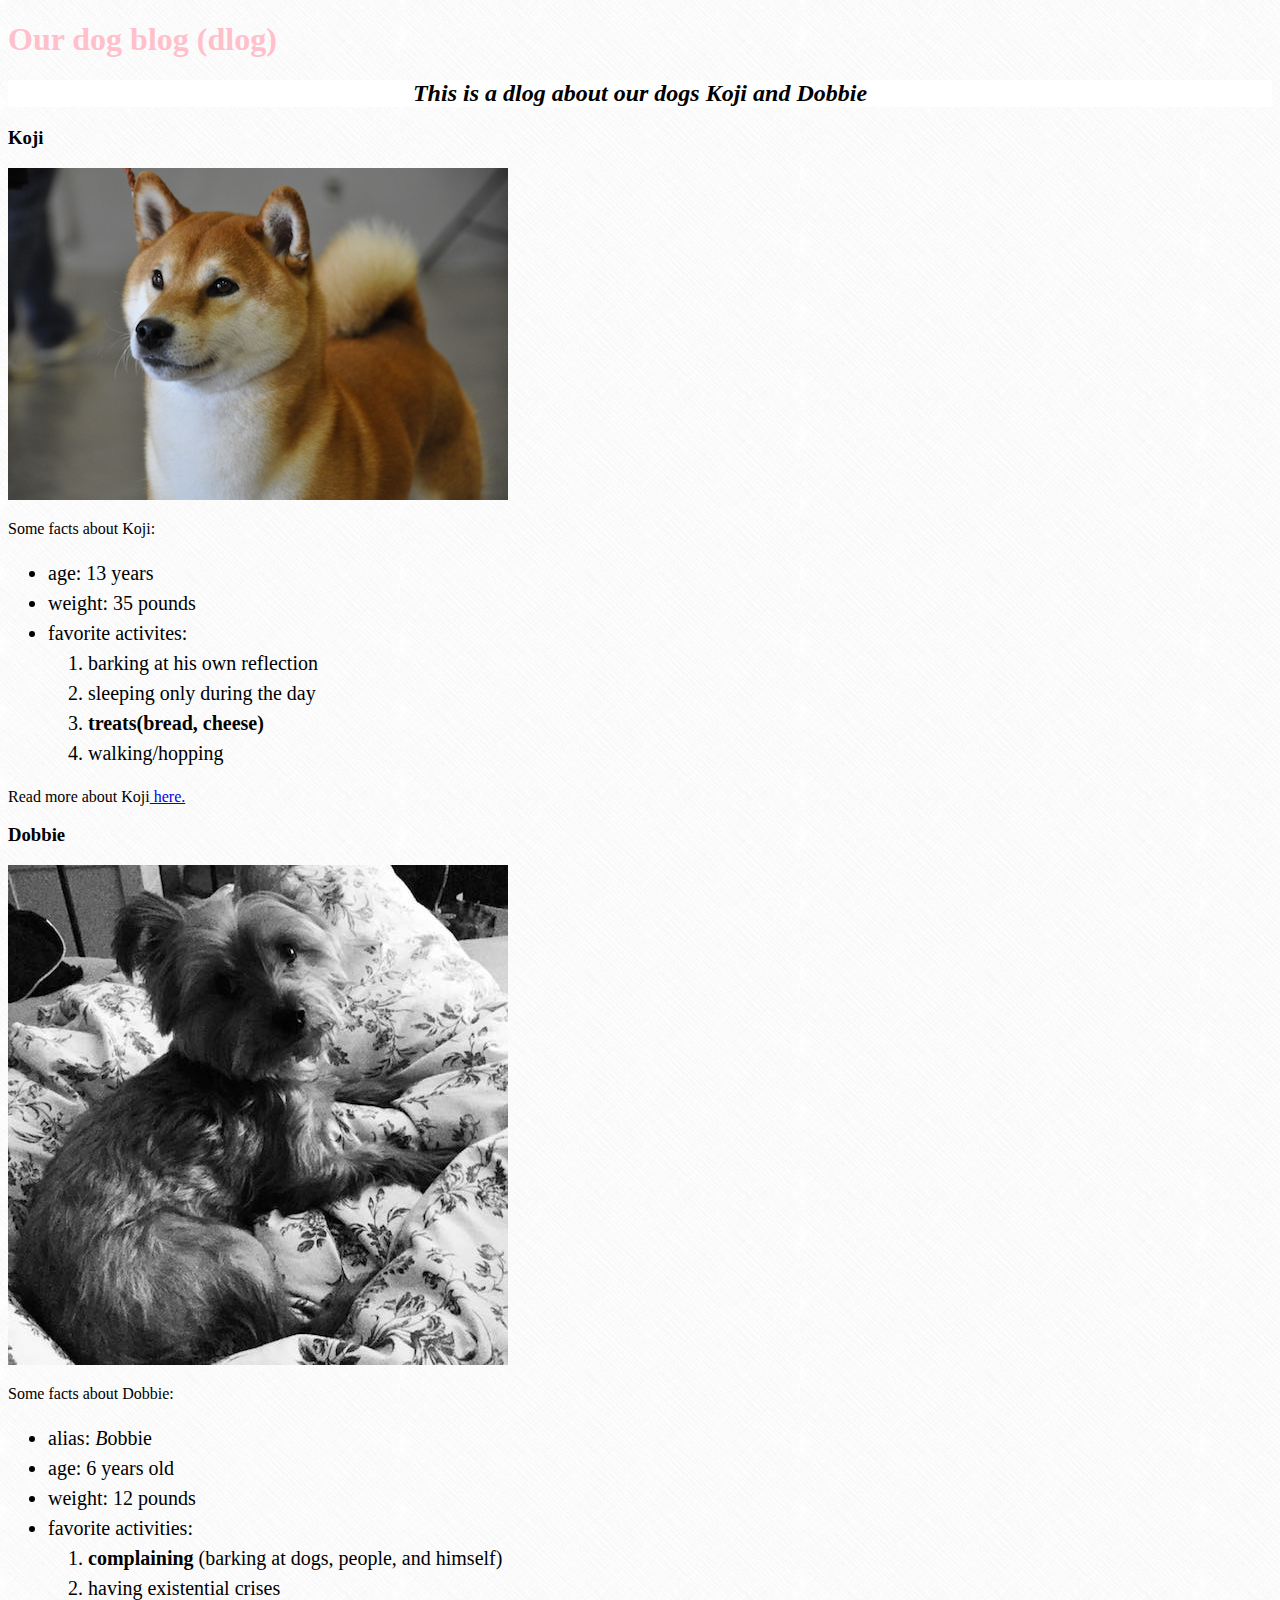
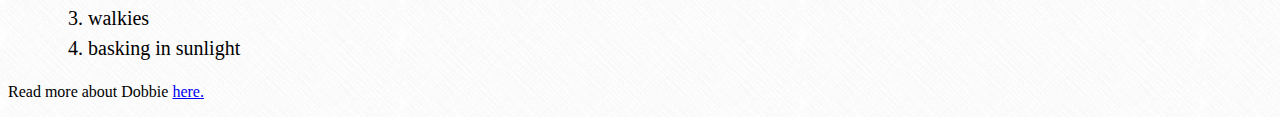
<file: index.html>
<!DOCTYPE html>
<html>
  <head>
    <link href="css/styles.css" rel="stylesheet" type="text/css">
    <title>k+d</title>
  </head>
  <body>
    <background-image>
    <h1>Our dog blog (dlog)</h1>
    <h2>This is a dlog about our dogs Koji and Dobbie</h2>

    <h3>Koji</h3>
    <p><img src="img/koji.jpg" alt="a fake photo of koji"></p>
    <p>Some facts about Koji:</p>
    <ul>
      <li>age: 13 years</li>
      <li>weight: 35 pounds</li>
      <li>favorite activites:</li>
        <ol>
          <li>barking at his own reflection</li>
          <li>sleeping only during the day</li>
          <li><strong>treats(bread, cheese)</strong></li>
          <li>walking/hopping</li>
        </ol>
    </ul>
    <p>Read more about Koji<a href="aboutkoji.html"> here.</a></p>

    <h3>Dobbie</h3>
    <p><img src="img/dobbie.jpg" alt="a photo of dobbie/bobbie"></p>
    <p>Some facts about Dobbie:</p>
    <ul>
      <li>alias: <em>B</em>obbie</li>
      <li>age: 6 years old</li>
      <li>weight: 12 pounds</li>
      <li>favorite activities:</li>
        <ol>
          <li><strong>complaining</strong> (barking at dogs, people, and himself)</li>
          <li>having existential crises</li>
          <li>walkies</li>
          <li>basking in sunlight</li>
        </ol>
    </ul>
    <p>Read more about Dobbie <a href="aboutdobbie.html">here.</a></p>
  </body>
</html>
</file>
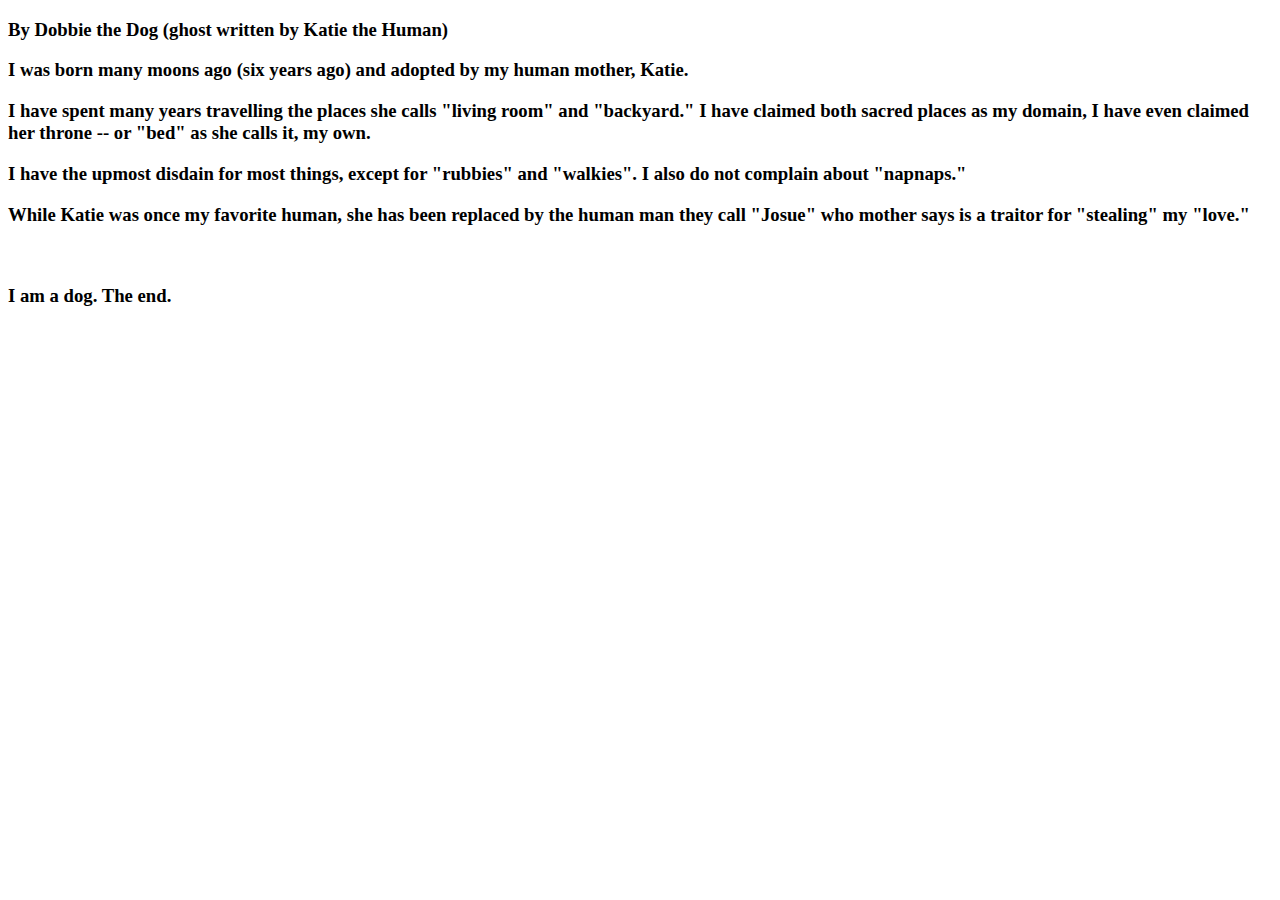
<file: aboutdobbie.html>
<!DOCTYPE html>
<html>
  <head>
    <title>About Dobbie</title>
    <h3>By Dobbie the Dog (ghost written by Katie the Human)
  </head>
  <body>
    <p>I was born many moons ago (six years ago) and adopted by my human mother, Katie.</p>
    <p>I have spent many years travelling the places she calls "living room" and "backyard." I have claimed both sacred places as my domain, I have even claimed her throne -- or "bed" as she calls it, my own.</p>
    <p>I have the upmost disdain for most things, except for "rubbies" and "walkies". I also do not complain about "napnaps."</p>
    <p>While Katie was once my favorite human, she has been replaced by the human man they call "Josue" who mother says is a traitor for "stealing" my "love."</p>
    <br>
    <p>I am a dog. The end.</p>
  </body>
</html>
</file>
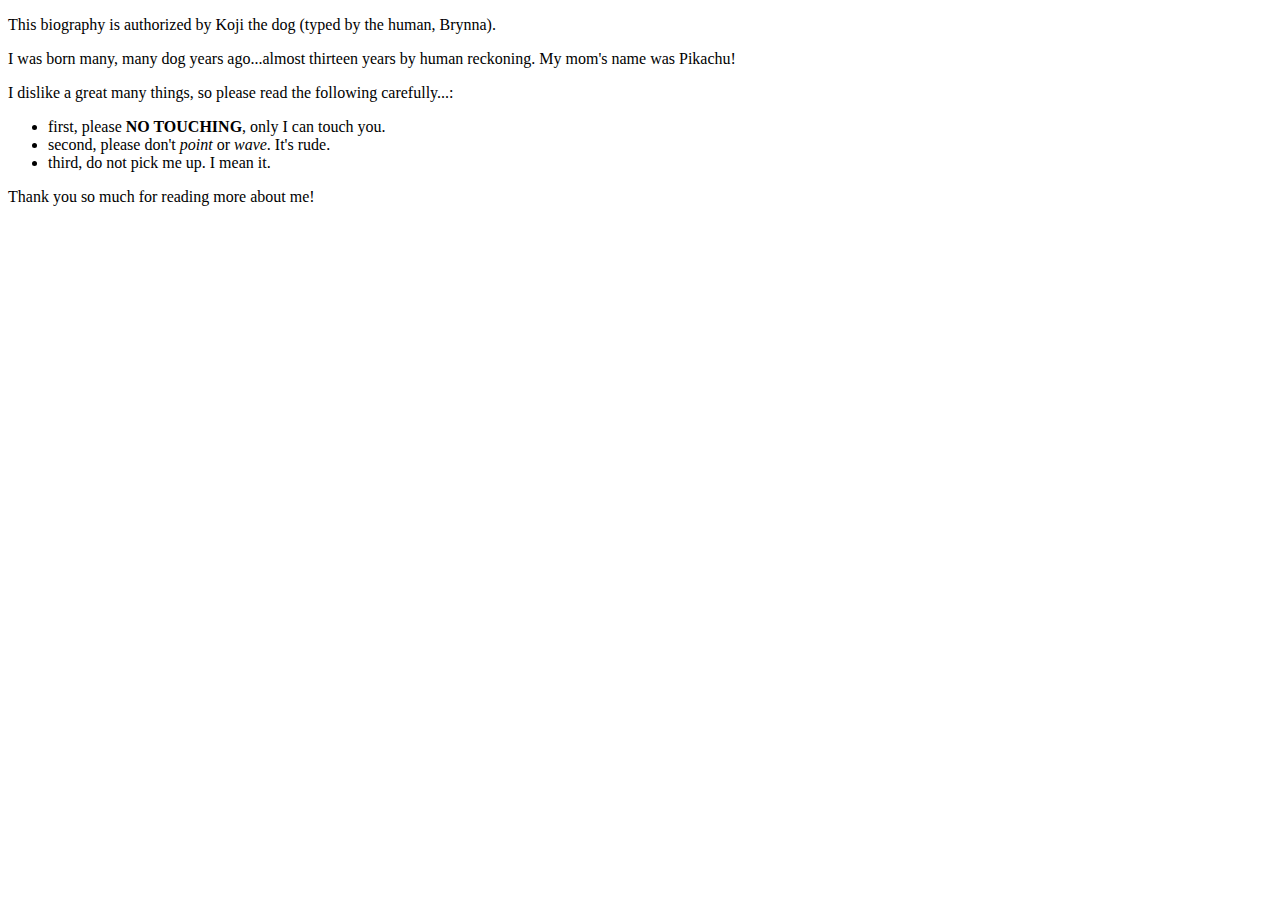
<file: aboutkoji.html>
<!DOCTYPE html>
<html>
  <head>
    <title>about-koji</title>
  </head>
  <body>
    <p>This biography is authorized by Koji the dog (typed by the human, Brynna).</p>
    <p>I was born many, many dog years ago...almost thirteen years by human reckoning. My mom's name was Pikachu!</p>
    <p>I dislike a great many things, so please read the following carefully...:</p>
    <ul>
      <li>first, please <strong>NO TOUCHING</strong>, only I can touch you.</li>
      <li>second, please don't <em>point</em> or <em>wave</em>. It's rude.</li>
      <li>third, do not pick me up. I mean it.</li>
    </ul>
    <p>Thank you so much for reading more about me!</p>
  </body>
</html>
</file>
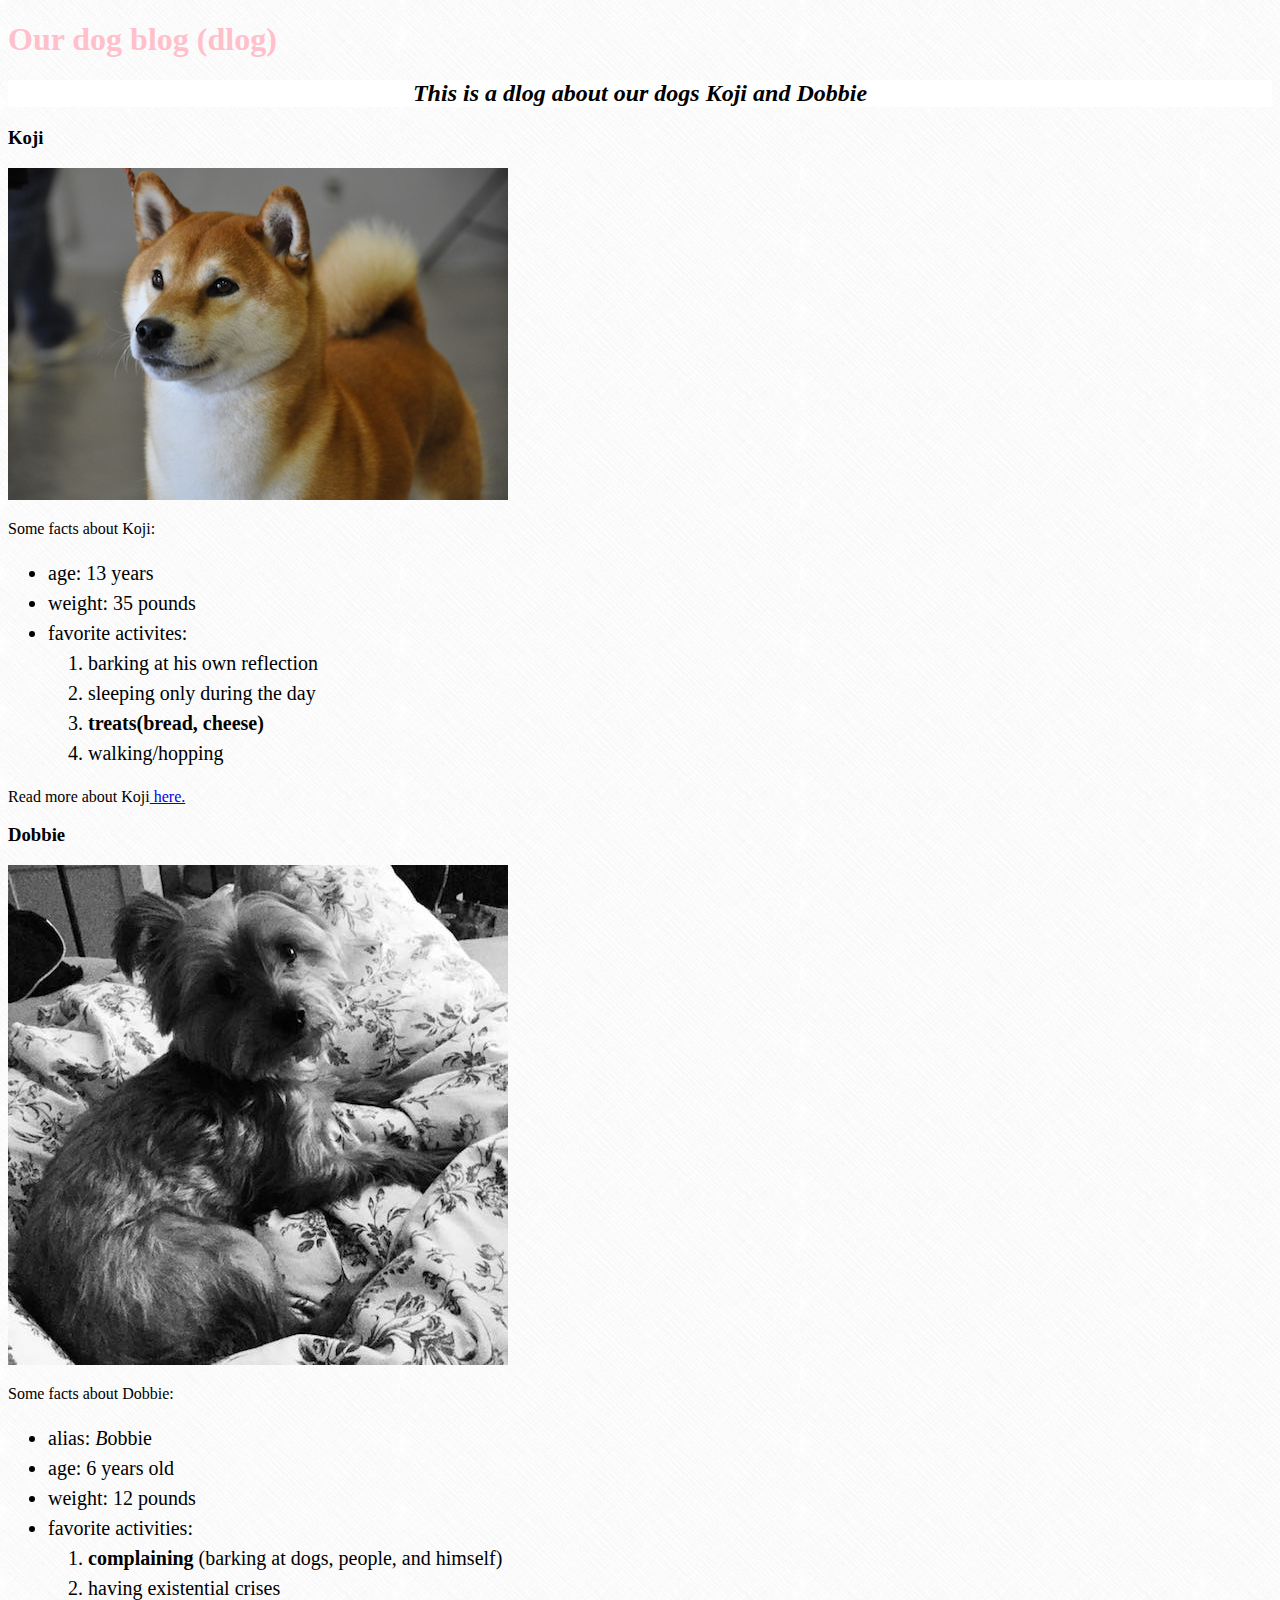
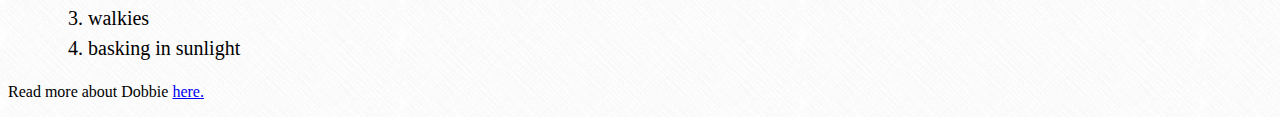
<file: kojidobbie.html>
<!DOCTYPE html>
<html>
  <head>
    <link href="css/styles.css" rel="stylesheet" type="text/css">
    <title>k+d</title>
  </head>
  <body>
    <h1>Our dog blog (dlog)</h1>
    <h2>This is a dlog about our dogs Koji and Dobbie</h2>

    <h3>Koji</h3>
    <p><img src="img/koji.jpg" alt="a fake photo of koji"></p>
    <p>Some facts about Koji:</p>
    <ul>
      <li>age: 13 years</li>
      <li>weight: 35 pounds</li>
      <li>favorite activites:</li>
        <ol>
          <li>barking at his own reflection</li>
          <li>sleeping only during the day</li>
          <li><strong>treats(bread, cheese)</strong></li>
          <li>walking/hopping</li>
        </ol>
    </ul>
    <p>Read more about Koji<a href="aboutkoji.html"> here.</a></p>

    <h3>Dobbie</h3>
    <p><img src="img/dobbie.jpg" alt="a photo of dobbie/bobbie"></p>
    <p>Some facts about Dobbie:</p>
    <ul>
      <li>alias: <em>B</em>obbie</li>
      <li>age: 6 years old</li>
      <li>weight: 12 pounds</li>
      <li>favorite activities:</li>
        <ol>
          <li><strong>complaining</strong> (barking at dogs, people, and himself)</li>
          <li>having existential crises</li>
          <li>walkies</li>
          <li>basking in sunlight</li>
        </ol>
    </ul>
    <p>Read more about Dobbie <a href="aboutdobbie.html">here.</a></p>
  </body>
</html>
</file>
<file: css/styles.css>
body {
  background-image: url(crossword.png)
}

h1 {
  color: pink;
}


h2 {
  font-style: italic;
  text-align: center;
  background-color: white;
}

p{
  font-family: cursive;
}

ul{
  font-size: 20px;
  line-height: 30px;
}

ol{
  font-size: 20px;
  line-height: 30px;
}
</file>
